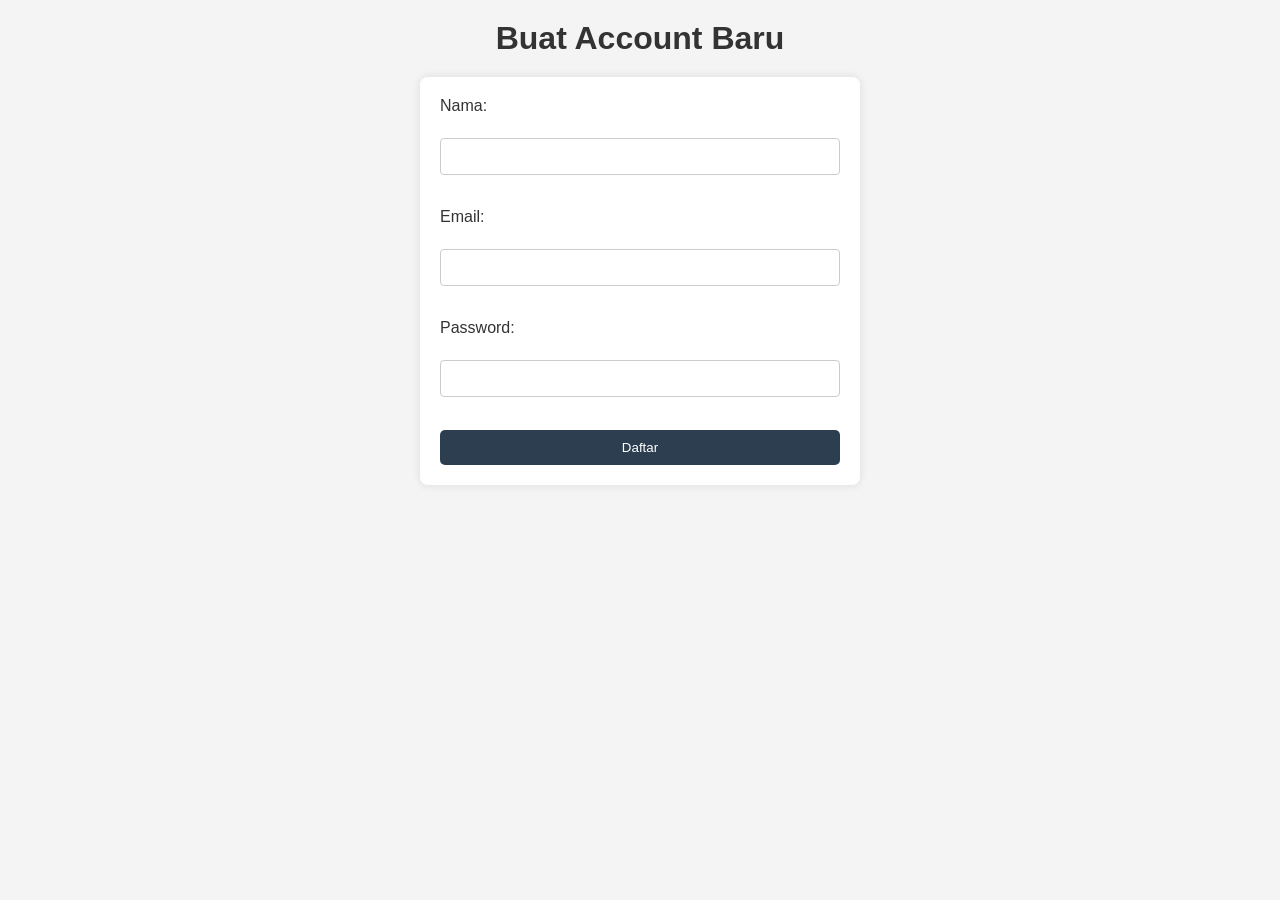
<file: form - Copy.html>
<!DOCTYPE html>
<html lang="id">
<head>
    <meta charset="UTF-8">
    <meta name="viewport" content="width=device-width, initial-scale=1.0">
    <title>Buat Account Baru</title>
    <link rel="stylesheet" href="style2.css">
</head>
<body>
    <h1>Buat Account Baru</h1>
    <form action="submit.html" method="post">
        <label for="nama">Nama:</label><br>
        <input type="text" id="nama" name="nama" required><br><br>

        <label for="email">Email:</label><br>
        <input type="email" id="email" name="email" required><br><br>

        <label for="password">Password:</label><br>
        <input type="password" id="password" name="password" required><br><br>

        <input type="submit" value="Daftar">
    </form>
</body>
</html>
</file>
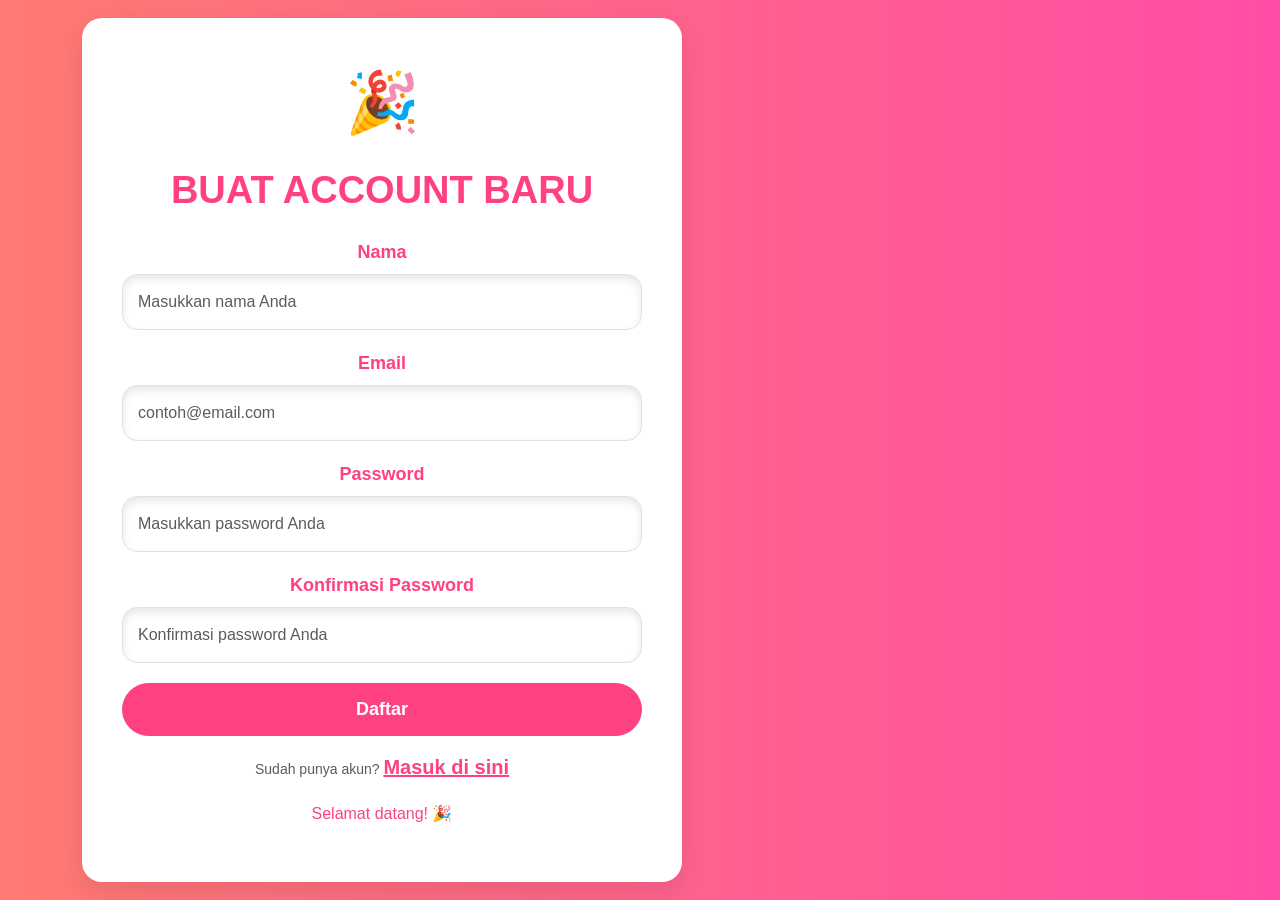
<file: form baru.html>
<!DOCTYPE html>
<html lang="id">
<head>
    <meta charset="UTF-8">
    <meta name="viewport" content="width=device-width, initial-scale=1.0">
    <title>Buat Account Baru</title>
    <!-- Link Bootstrap CSS -->
    <link href="https://cdn.jsdelivr.net/npm/bootstrap@5.3.2/dist/css/bootstrap.min.css" rel="stylesheet">
    <style>
        body {
            background: linear-gradient(to right, #ff7b72, #ff4da6); /* Gradasi warna cerah yang ceria */
            font-family: 'Poppins', sans-serif;
            color: #fff;
            display: flex;
            justify-content: center;
            align-items: center;
            height: 100vh;
            margin: 0;
        }

        .form-container {
            background-color: #ffffff;
            border-radius: 20px;
            padding: 40px;
            box-shadow: 0 10px 30px rgba(0, 0, 0, 0.1);
            position: relative;
            width: 100%;
            max-width: 600px;
            text-align: center;
            animation: bounceIn 1.5s ease-out;
        }

        h1 {
            color: #ff4081;
            font-size: 38px;
            font-weight: bold;
            text-transform: uppercase;
            margin-bottom: 25px;
            font-family: 'Comic Sans MS', sans-serif;
        }

        .form-label {
            color: #ff4081;
            font-weight: bold;
            font-size: 18px;
        }

        .form-control {
            border-radius: 15px;
            box-shadow: inset 0 4px 8px rgba(0, 0, 0, 0.1);
            padding: 15px;
            font-size: 16px;
            margin-bottom: 20px;
            transition: all 0.3s ease-in-out;
        }

        .form-control:focus {
            border-color: #ff4081;
            box-shadow: 0 0 5px rgba(255, 64, 129, 0.7);
        }

        .btn-primary {
            background-color: #ff4081;
            border-color: #ff4081;
            padding: 12px 24px;
            font-weight: bold;
            border-radius: 30px;
            width: 100%;
            font-size: 18px;
            transition: background-color 0.3s, transform 0.2s;
        }

        .btn-primary:hover {
            background-color: #e60072;
            transform: scale(1.05);
        }

        .text-muted {
            color: #ff4081;
            font-size: 14px;
        }

        .footer {
            margin-top: 20px;
            font-size: 16px;
            color: #ff4081;
        }

        .emoji {
            font-size: 60px;
            margin-bottom: 20px;
        }

        .fun-animation {
            font-size: 20px;
            font-weight: bold;
            color: #ff4081;
            animation: glowingText 2s infinite ease-in-out;
        }

        /* Animasi bounce-in untuk form */
        @keyframes bounceIn {
            0% {
                transform: translateY(-100%);
                opacity: 0;
            }
            60% {
                transform: translateY(30px);
                opacity: 1;
            }
            100% {
                transform: translateY(0);
            }
        }

        /* Efek teks berkedip */
        @keyframes glowingText {
            0% {
                text-shadow: 0 0 5px #ff4081, 0 0 10px #ff4081, 0 0 15px #ff4081;
                color: #fff;
            }
            50% {
                text-shadow: 0 0 20px #ff4081, 0 0 30px #ff4081, 0 0 40px #ff4081;
                color: #ff4081;
            }
            100% {
                text-shadow: 0 0 5px #ff4081, 0 0 10px #ff4081, 0 0 15px #ff4081;
                color: #fff;
            }
        }

    </style>
</head>
<body>
    <div class="container">
        <div class="form-container">
            <!-- Emoji Fun -->
            <div class="emoji">🎉</div>
            <!-- Judul Form -->
            <h1>Buat Account Baru</h1>
            
            <!-- Formulir -->
            <form action="welcome baru.html" method="post">
                <!-- Input Nama -->
                <div class="mb-3">
                    <label for="nama" class="form-label">Nama</label>
                    <input 
                        type="text" 
                        id="nama" 
                        name="nama" 
                        class="form-control" 
                        placeholder="Masukkan nama Anda" 
                        required>
                </div>
                
                <!-- Input Email -->
                <div class="mb-3">
                    <label for="email" class="form-label">Email</label>
                    <input 
                        type="email" 
                        id="email" 
                        name="email" 
                        class="form-control" 
                        placeholder="contoh@email.com" 
                        required>
                </div>
                
                <!-- Input Password -->
                <div class="mb-3">
                    <label for="password" class="form-label">Password</label>
                    <input 
                        type="password" 
                        id="password" 
                        name="password" 
                        class="form-control" 
                        placeholder="Masukkan password Anda" 
                        required>
                </div>

                <!-- Input Konfirmasi Password -->
                <div class="mb-3">
                    <label for="password-confirm" class="form-label">Konfirmasi Password</label>
                    <input 
                        type="password" 
                        id="password-confirm" 
                        name="password-confirm" 
                        class="form-control" 
                        placeholder="Konfirmasi password Anda" 
                        required>
                </div>
                
                <!-- Tombol Submit -->
                <button type="submit" class="btn btn-primary">Daftar</button>
            </form>
            
            <!-- Pesan konfirmasi -->
            <div class="mt-3 text-center">
                <p class="text-muted">Sudah punya akun? <a href="welcome baru.html" class="fun-animation">Masuk di sini</a></p>
            </div>

            <!-- Footer dengan emoji -->
            <div class="footer">
                <p>Selamat datang! <span role="img" aria-label="party">🎉</span></p>
            </div>
        </div>
    </div>

    <!-- Link Bootstrap JS -->
    <script src="https://cdn.jsdelivr.net/npm/bootstrap@5.3.2/dist/js/bootstrap.bundle.min.js"></script>
</body>
</html>
</file>
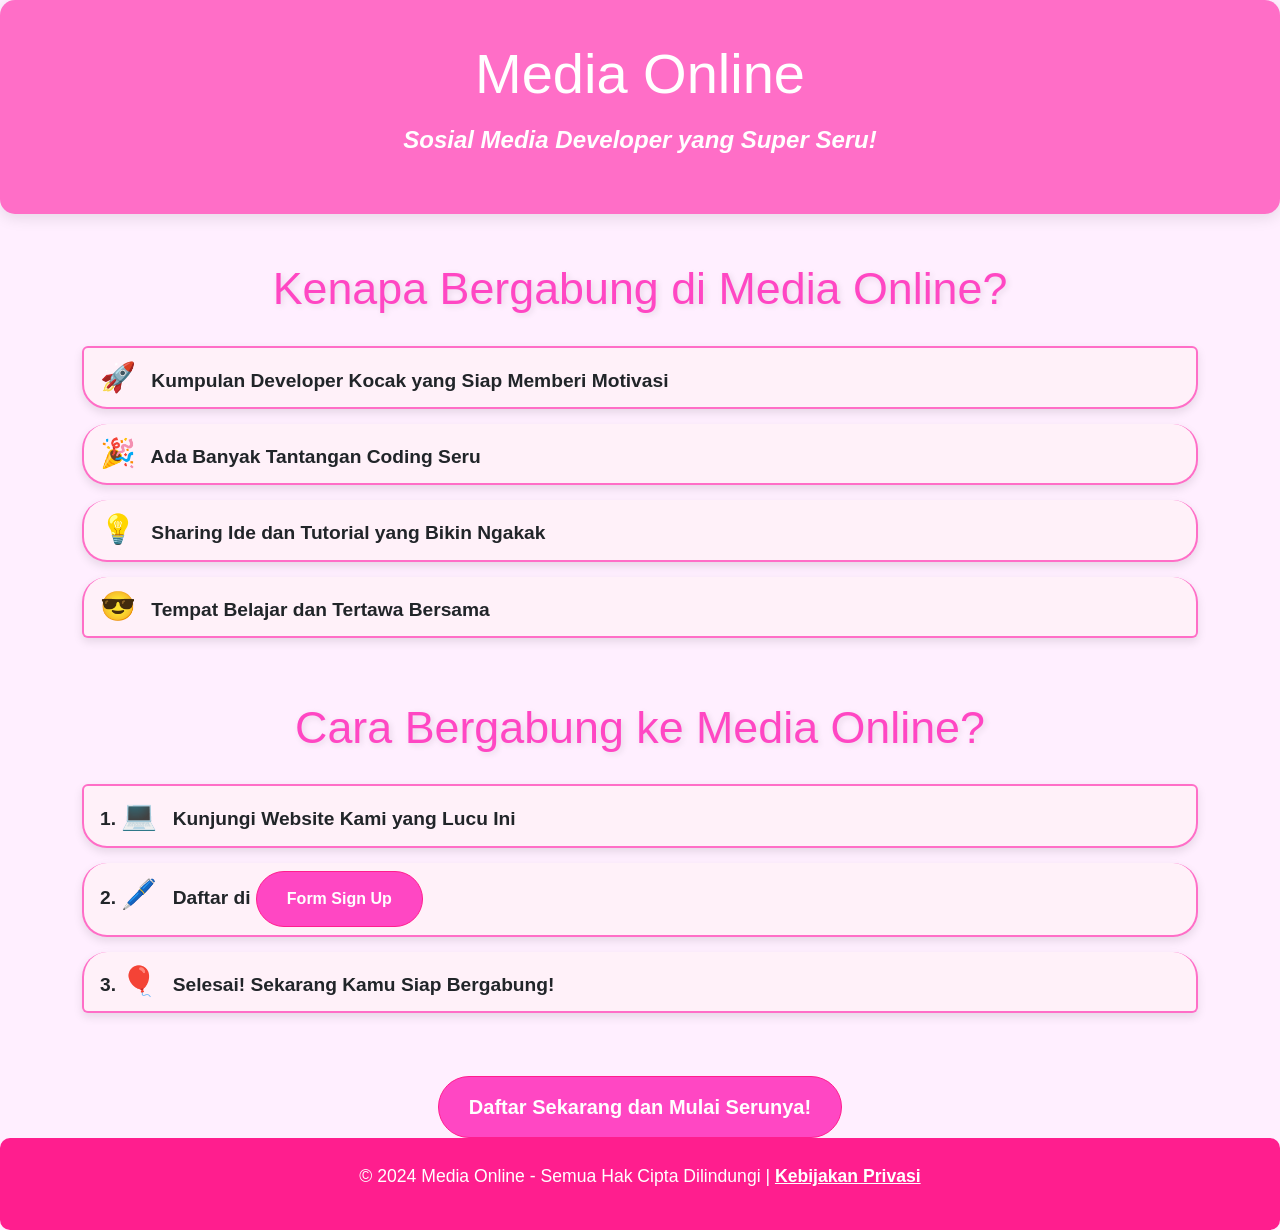
<file: index baru.html>
<!DOCTYPE html>
<html lang="id">
<head>
    <meta charset="UTF-8">
    <meta name="viewport" content="width=device-width, initial-scale=1.0">
    <title>Media Online - Developer Fun</title>
    <!-- Link Bootstrap CSS -->
    <link href="https://cdn.jsdelivr.net/npm/bootstrap@5.3.2/dist/css/bootstrap.min.css" rel="stylesheet">
    <style>
        body {
            background-color: #ffefff;
            font-family: 'Comic Sans MS', cursive, sans-serif;
        }
        header {
            background-color: #ff6ec7;
            color: white;
            padding: 40px;
            text-align: center;
            border-radius: 15px;
            box-shadow: 0px 4px 15px rgba(0, 0, 0, 0.1);
        }
        header h1 {
            font-size: 3.5em;
            animation: bounceIn 1s infinite; 
        }
        header p {
            font-size: 1.5em;
            margin-top: 15px;
            font-style: italic;
            font-weight: bold;
        }
        @keyframes bounceIn {
            0% { transform: translateY(-100px); opacity: 0; }
            50% { transform: translateY(20px); opacity: 1; }
            100% { transform: translateY(0); opacity: 1; }
        }
        .btn-primary {
            background-color: #ff47c3;
            border-color: #ff1e8e;
            font-weight: bold;
            padding: 15px 30px;
            border-radius: 50px;
            transition: transform 0.3s ease, background-color 0.2s ease;
        }
        .btn-primary:hover {
            transform: scale(1.1);
            background-color: #ff1e8e;
        }
        .list-group-item {
            background-color: #fff1f9;
            border: 2px solid #ff6ec7;
            border-radius: 25px;
            font-size: 1.2em;
            font-weight: bold;
            margin-bottom: 15px;
            transition: background-color 0.3s ease, transform 0.3s ease;
            box-shadow: 0px 4px 10px rgba(0, 0, 0, 0.1);
        }
        .list-group-item:hover {
            background-color: #ff69b3;
            transform: scale(1.05);
        }
        .emoji {
            font-size: 1.5em;
            margin-right: 10px;
        }
        .section-title {
            font-size: 2.8em;
            color: #ff47c3;
            text-align: center;
            text-shadow: 2px 2px 6px rgba(0, 0, 0, 0.1);
            margin-bottom: 30px;
            animation: fadeIn 1s ease-out;
        }
        @keyframes fadeIn {
            0% { opacity: 0; }
            100% { opacity: 1; }
        }
        footer {
            background-color: #ff1e8e;
            color: white;
            padding: 25px;
            text-align: center;
            font-size: 1.1em;
            border-radius: 10px;
        }
        footer a {
            color: white;
            font-weight: bold;
        }
        footer a:hover {
            color: #ff69b3;
            text-decoration: none;
        }
    </style>
</head>
<body>

    <header>
        <h1>Media Online</h1>
        <p>Sosial Media Developer yang Super Seru!</p>
    </header>

    <div class="container mt-5">
        <section>
            <h3 class="section-title">Kenapa Bergabung di Media Online?</h3>
            <ul class="list-group">
                <li class="list-group-item"><span class="emoji">🚀</span> Kumpulan Developer Kocak yang Siap Memberi Motivasi</li>
                <li class="list-group-item"><span class="emoji">🎉</span> Ada Banyak Tantangan Coding Seru</li>
                <li class="list-group-item"><span class="emoji">💡</span> Sharing Ide dan Tutorial yang Bikin Ngakak</li>
                <li class="list-group-item"><span class="emoji">😎</span> Tempat Belajar dan Tertawa Bersama</li>
            </ul>
        </section>

        <section class="mt-5">
            <h3 class="section-title">Cara Bergabung ke Media Online?</h3>
            <ol class="list-group list-group-numbered">
                <li class="list-group-item"><span class="emoji">💻</span> Kunjungi Website Kami yang Lucu Ini</li>
                <li class="list-group-item"><span class="emoji">🖊️</span> Daftar di <a href="form baru.html" class="btn btn-primary text-decoration-none">Form Sign Up</a></li>
                <li class="list-group-item"><span class="emoji">🎈</span> Selesai! Sekarang Kamu Siap Bergabung!</li>
            </ol>
        </section>

        <section class="text-center mt-5">
            <a href="index baru.html" class="btn btn-primary btn-lg">Daftar Sekarang dan Mulai Serunya!</a>
        </section>
    </div>

    <footer>
        <p>&copy; 2024 Media Online - Semua Hak Cipta Dilindungi | <a href="#">Kebijakan Privasi</a></p>
    </footer>

    <!-- Link Bootstrap JS -->
    <script src="https://cdn.jsdelivr.net/npm/bootstrap@5.3.2/dist/js/bootstrap.bundle.min.js"></script>
</body>
</html>
</file>
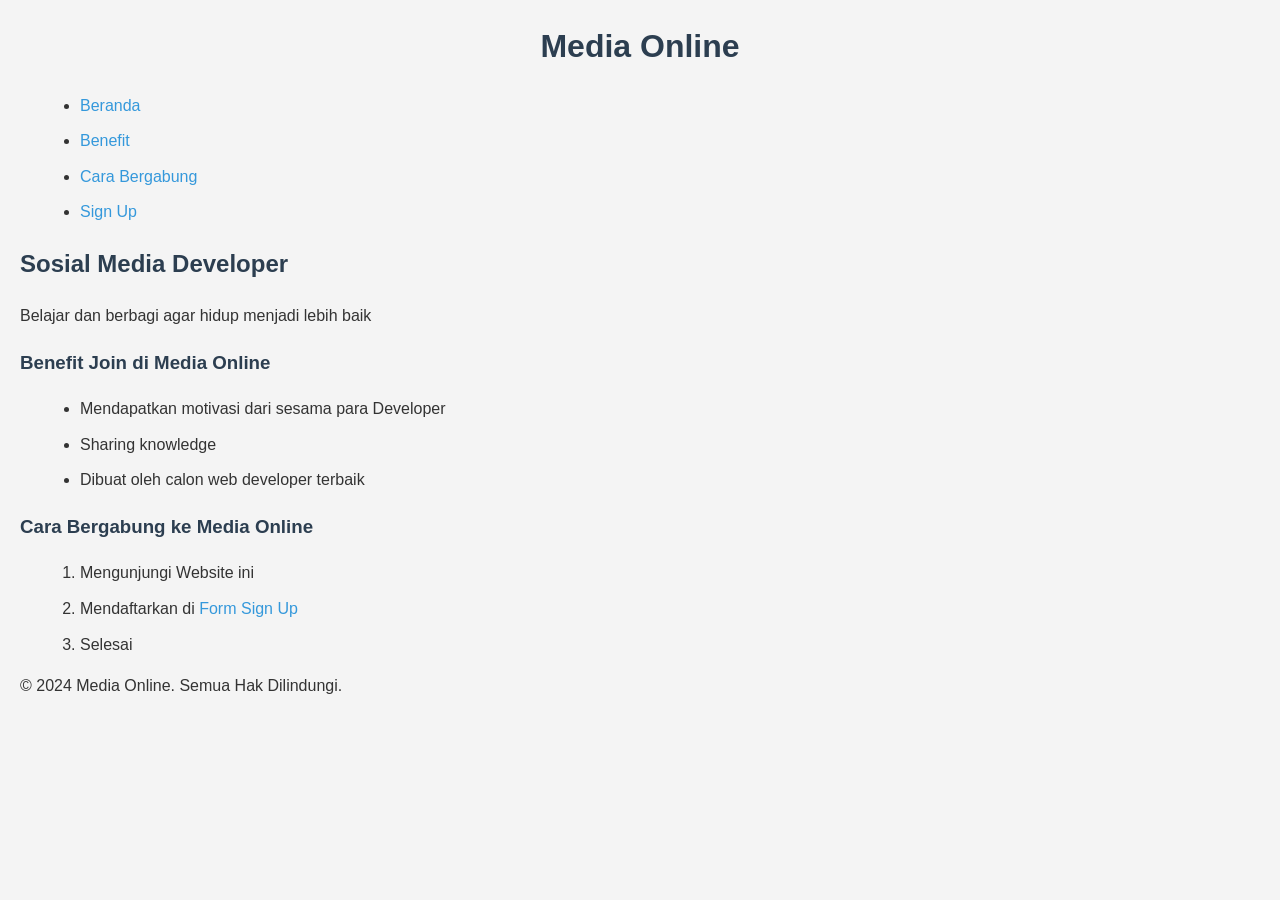
<file: indexstyle.html>
<!DOCTYPE html>
<html lang="id">
<head>
    <meta charset="UTF-8">
    <meta name="viewport" content="width=device-width, initial-scale=1.0">
    <title>Media Online</title>
    <link rel="stylesheet" href="style1.css">
</head>
<body>
    <header>
        <h1>Media Online</h1>
        <nav>
            <ul>
                <li><a href="#home">Beranda</a></li>
                <li><a href="#benefit">Benefit</a></li>
                <li><a href="#join">Cara Bergabung</a></li>
                <li><a href="form.html">Sign Up</a></li>
            </ul>
        </nav>
    </header>

    <section id="home">
        <h2>Sosial Media Developer</h2>
        <p>Belajar dan berbagi agar hidup menjadi lebih baik</p>
    </section>

    <section id="benefit">
        <h3>Benefit Join di Media Online</h3>
        <ul>
            <li>Mendapatkan motivasi dari sesama para Developer</li>
            <li>Sharing knowledge</li>
            <li>Dibuat oleh calon web developer terbaik</li>
        </ul>
    </section>

    <section id="join">
        <h3>Cara Bergabung ke Media Online</h3>
        <ol>
            <li>Mengunjungi Website ini</li>
            <li>Mendaftarkan di <a href="form.html">Form Sign Up</a></li>
            <li>Selesai</li>
        </ol>
    </section>

    <footer>
        <p>&copy; 2024 Media Online. Semua Hak Dilindungi.</p>
    </footer>
</body>
</html>
</file>
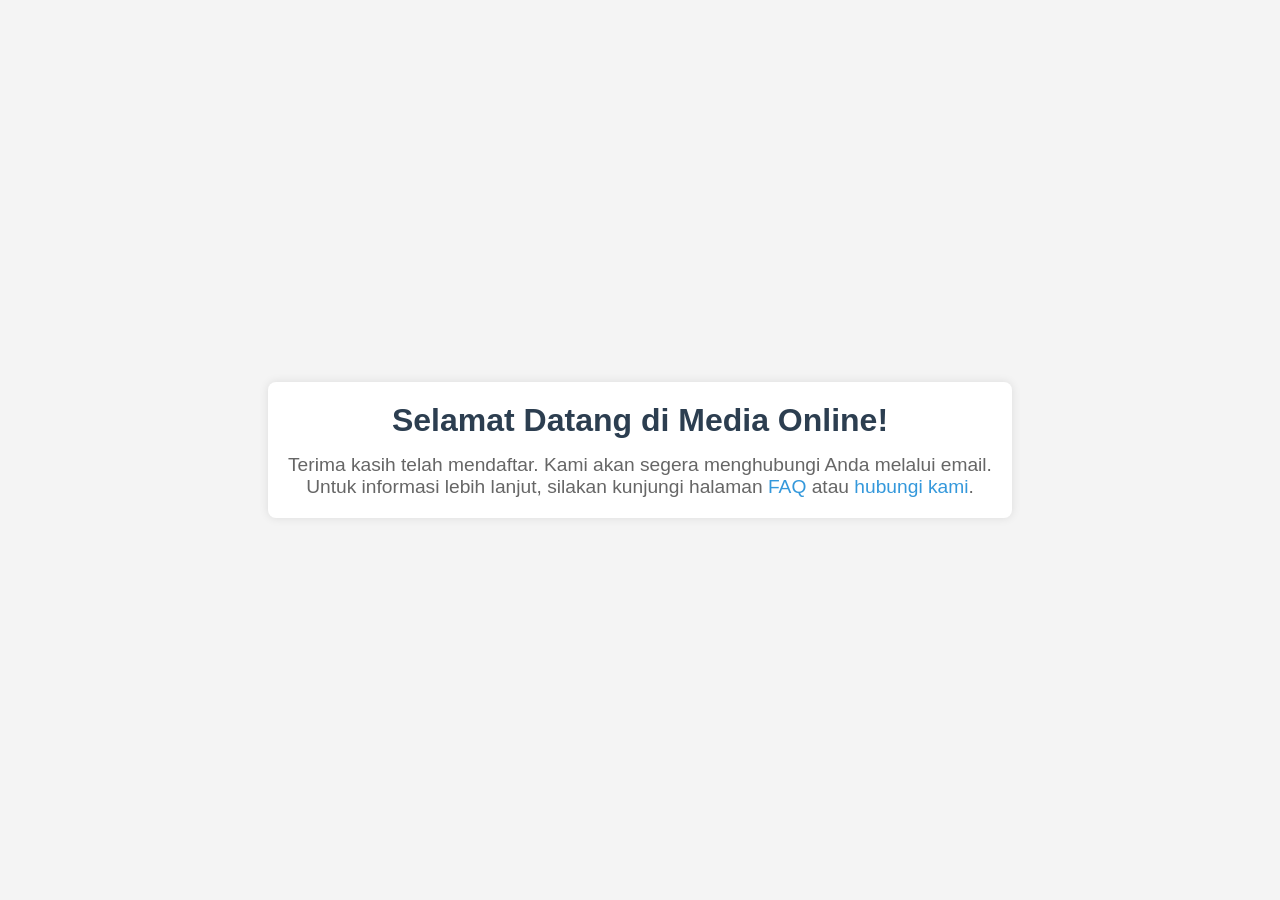
<file: welcome - Copy.html>
<!DOCTYPE html>
<html lang="en">
<head>
    <meta charset="UTF-8">
    <meta name="viewport" content="width=device-width, initial-scale=1.0">
    <title>Selamat Datang</title>
    <link rel="stylesheet" href="style3.css"> <!-- Hubungkan CSS -->
</head>
<body>
    <div class="container">
        <h1>Selamat Datang di Media Online!</h1>
        <p>Terima kasih telah mendaftar. Kami akan segera menghubungi Anda melalui email.</p>
        <p>Untuk informasi lebih lanjut, silakan kunjungi halaman <a href="faq.html">FAQ</a> atau <a href="contact.html">hubungi kami</a>.</p>
    </div>
</body>
</html>
</file>
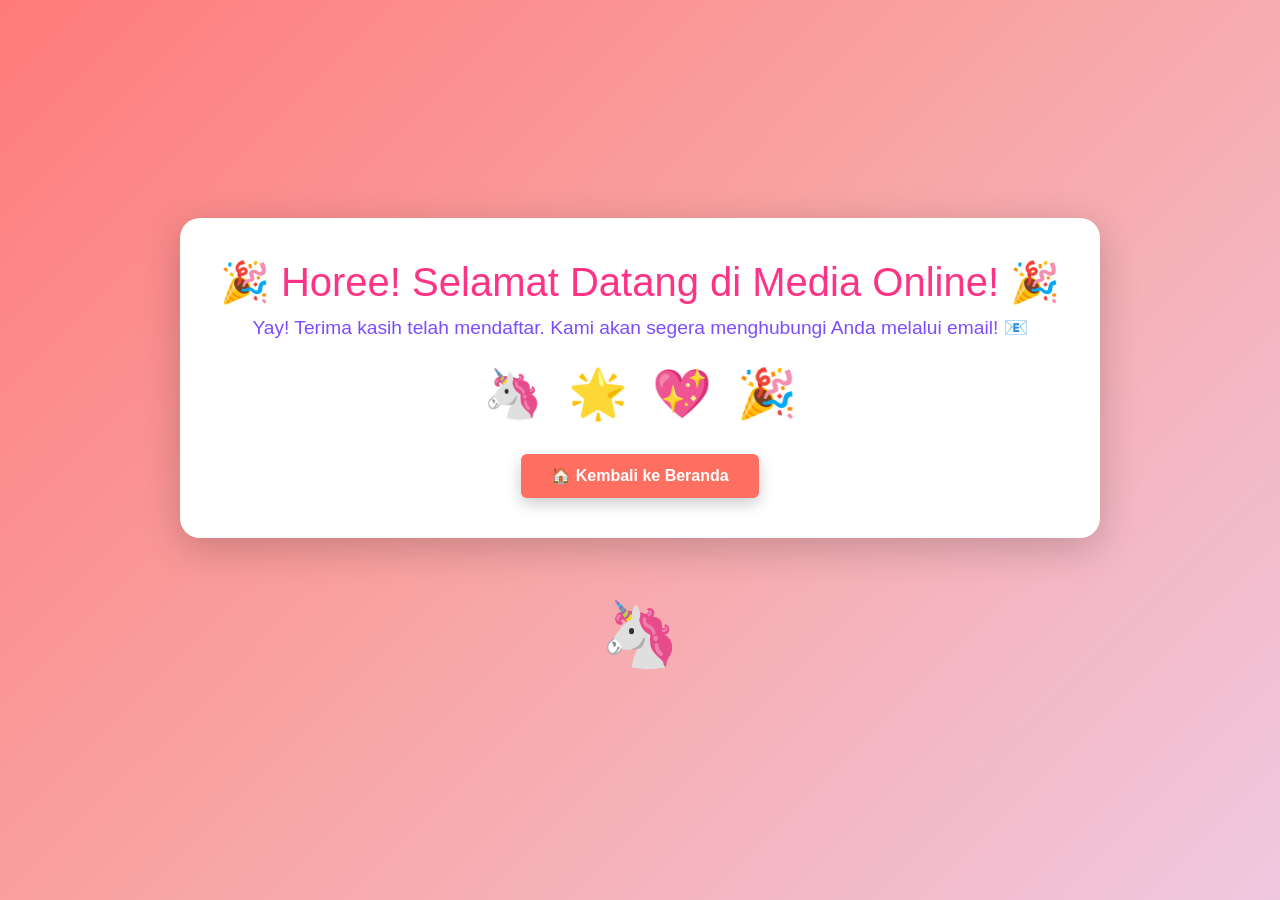
<file: welcome baru.html>
<!DOCTYPE html>
<html lang="en">
<head>
    <meta charset="UTF-8">
    <meta name="viewport" content="width=device-width, initial-scale=1.0">
    <title>🎉 Selamat Datang di Media Online! 🎉</title>
    <!-- Link Bootstrap CSS -->
    <link href="https://cdn.jsdelivr.net/npm/bootstrap@5.3.2/dist/css/bootstrap.min.css" rel="stylesheet">
    <style>
        body {
            background: linear-gradient(135deg, #ff7b7b, #f8a6a6, #f0c8e0); /* Warna cerah yang girly */
            animation: gradientMove 5s infinite;
            color: #333;
            font-family: 'Comic Sans MS', cursive, sans-serif;
        }

        @keyframes gradientMove {
            0% { background-position: 0% 50%; }
            50% { background-position: 100% 50%; }
            100% { background-position: 0% 50%; }
        }

        .welcome-container {
            background: #fff;
            border-radius: 20px;
            padding: 40px;
            box-shadow: 0 10px 40px rgba(0, 0, 0, 0.2);
            text-align: center;
            animation: heartBeat 1.5s infinite;
            transform-origin: center;
        }

        @keyframes heartBeat {
            0%, 100% { transform: scale(1); }
            50% { transform: scale(1.1); }
        }

        .emoji {
            font-size: 3rem;
            animation: blink 1.5s ease-in-out infinite;
            margin: 0 10px;
        }

        @keyframes blink {
            0% { opacity: 1; }
            50% { opacity: 0.5; }
            100% { opacity: 1; }
        }

        .btn-primary {
            background-color: #ff6f61;
            border: none;
            font-weight: bold;
            padding: 10px 30px;
            box-shadow: 0 6px 15px rgba(0, 0, 0, 0.2);
            transition: all 0.3s ease;
        }

        .btn-primary:hover {
            background-color: #ff4c4c;
            transform: scale(1.1) rotate(5deg);
        }

        h1 {
            color: #ff3385;
        }

        p {
            font-size: 1.2rem;
            color: #7c4dff;
        }

        .unicorn {
            font-size: 4rem;
            animation: rotateUnicorn 2s linear infinite;
        }

        @keyframes rotateUnicorn {
            0% { transform: rotate(0deg); }
            100% { transform: rotate(360deg); }
        }
    </style>
</head>
<body>
    <div class="container d-flex flex-column justify-content-center align-items-center vh-100">
        <!-- Konten Selamat Datang -->
        <div class="welcome-container">
            <h1>🎉 Horee! Selamat Datang di Media Online! 🎉</h1>
            <p>Yay! Terima kasih telah mendaftar. Kami akan segera menghubungi Anda melalui email! 📧</p>
            
            <div>
                <span class="emoji">🦄</span>
                <span class="emoji">🌟</span>
                <span class="emoji">💖</span>
                <span class="emoji">🎉</span>
            </div>
            
            <!-- Tombol Kembali ke Beranda -->
            <a href="index baru.html" class="btn btn-primary mt-4">🏠 Kembali ke Beranda</a>
        </div>

        <!-- Animasi Unicorn Lucu -->
        <div class="unicorn mt-5">
            🦄
        </div>
    </div>

    <!-- Link Bootstrap JS -->
    <script src="https://cdn.jsdelivr.net/npm/bootstrap@5.3.2/dist/js/bootstrap.bundle.min.js"></script>
</body>
</html>
</file>
<file: style2.css>
/* Reset dasar */
body, h1, label, input {
    margin: 0;
    padding: 0;
    box-sizing: border-box;
}

/* Gaya umum untuk body */
body {
    font-family: 'Arial', sans-serif;
    background-color: #f4f4f4;
    color: #333;
    padding: 20px;
}

/* Gaya untuk judul */
h1 {
    text-align: center;
    margin-bottom: 20px;
}

/* Gaya untuk formulir */
form {
    background-color: #fff;
    padding: 20px;
    border-radius: 8px;
    box-shadow: 0 0 10px rgba(0, 0, 0, 0.1);
    max-width: 400px;
    margin: 0 auto; /* Memusatkan formulir */
}

/* Gaya untuk label dan input */
label {
    margin-bottom: 5px;
    display: block; /* Memastikan label berada di atas input */
}

input[type="text"], 
input[type="email"], 
input[type="password"] {
    width: 100%;
    padding: 10px;
    margin-bottom: 15px;
    border: 1px solid #ccc;
    border-radius: 4px;
}

input[type="submit"] {
    background-color: #2c3e50;
    color: #fff;
    padding: 10px;
    border: none;
    border-radius: 5px;
    cursor: pointer;
    width: 100%;
}

input[type="submit"]:hover {
    background-color: #3498db;
}
</file>
<file: style1.css>
body {
    font-family: Arial, sans-serif;
    margin: 20px;
    line-height: 1.6;
    background-color: #f4f4f4;
    color: #333;
}

h1, h2, h3 {
    color: #2c3e50;
}

h1 {
    text-align: center;
    margin-bottom: 20px;
}

ul, ol {
    margin-left: 20px;
}

ul li, ol li {
    margin-bottom: 10px;
}

a {
    color: #3498db;
    text-decoration: none;
}

a:hover {
    text-decoration: underline;
}
</file>
<file: style3.css>
/* Reset dasar untuk menghapus margin dan padding */
body, h1, p {
    margin: 0;
    padding: 0;
    box-sizing: border-box;
}

/* Gaya umum untuk body */
body {
    font-family: 'Arial', sans-serif; /* Mengatur font */
    background-color: #f4f4f4; /* Warna latar belakang */
    color: #333; /* Warna teks */
    display: flex; /* Menggunakan Flexbox untuk penyusunan */
    justify-content: center; /* Memusatkan secara horizontal */
    align-items: center; /* Memusatkan secara vertikal */
    height: 100vh; /* Tinggi viewport penuh untuk memusatkan konten */
}

/* Gaya untuk kontainer */
.container {
    background-color: #fff; /* Warna latar belakang kontainer */
    padding: 20px; /* Padding di dalam kontainer */
    border-radius: 8px; /* Sudut melengkung */
    box-shadow: 0 0 10px rgba(0, 0, 0, 0.1); /* Bayangan untuk kedalaman */
    text-align: center; /* Menyelaraskan teks di tengah */
}

/* Gaya untuk judul */
h1 {
    color: #2c3e50; /* Warna teks untuk judul */
    margin-bottom: 15px; /* Jarak bawah judul */
}

/* Gaya untuk paragraf */
p {
    font-size: 1.2em; /* Ukuran font untuk paragraf */
    color: #666; /* Warna teks untuk paragraf */
}

/* Gaya untuk tautan */
a {
    color: #3498db; /* Warna tautan */
    text-decoration: none; /* Menghilangkan garis bawah pada tautan */
}

a:hover {
    text-decoration: underline; /* Menambahkan garis bawah saat hover */
}
</file>
